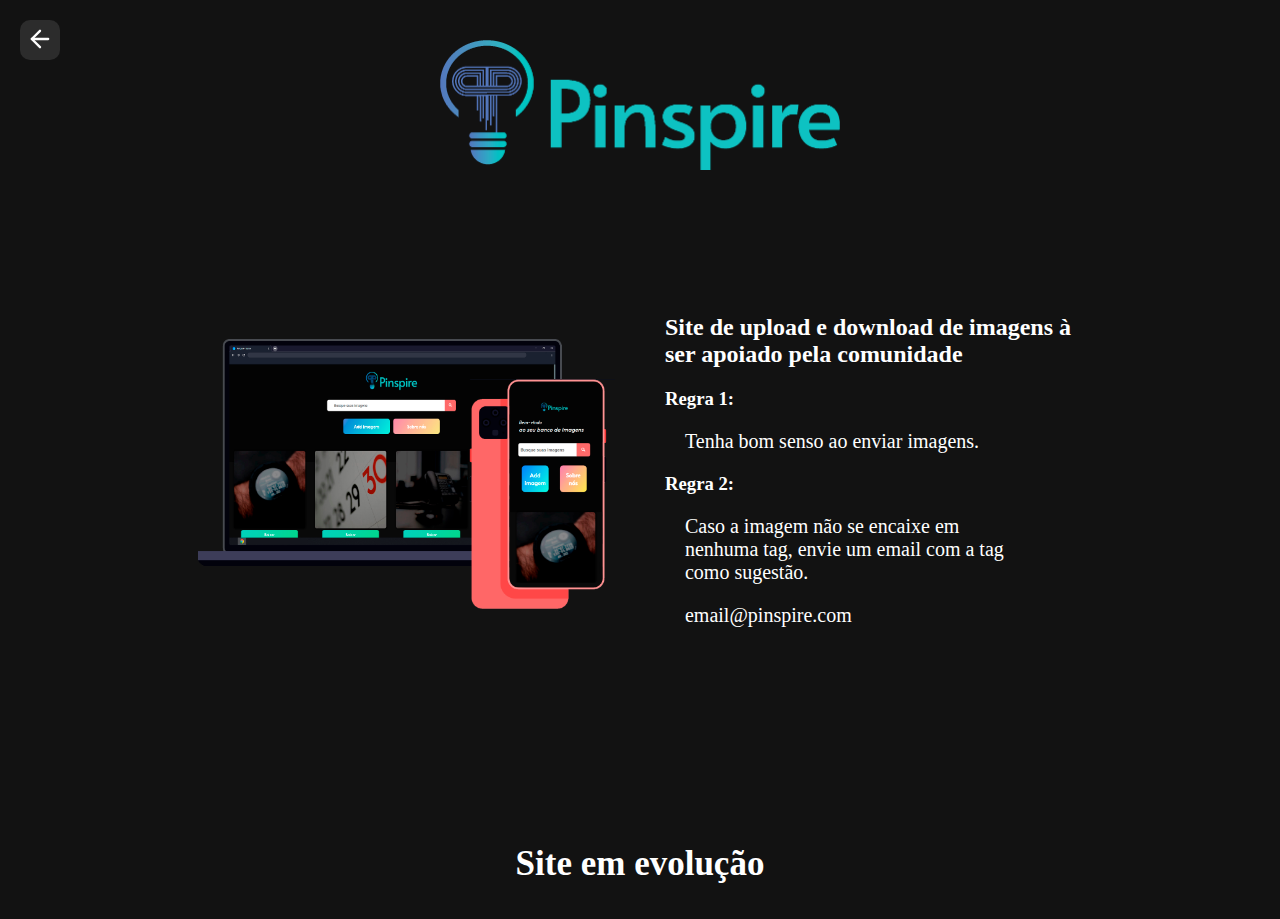
<file: Pages/about.html>
<!DOCTYPE html>
<html lang="pt-br">
<head>
    <meta charset="UTF-8">
    <meta name="viewport" content="width=device-width, initial-scale=1.0">
    <link rel="stylesheet" href="../assets/styles/global.css">
    <link rel="stylesheet" href="../assets/styles/interface.css">
    <link rel="stylesheet" href="../assets/styles/addImage.css">
    <link rel="stylesheet" href="../assets/styles/about.css">

    <link rel="shortcut icon" href="../assets/images/favicon.png" >


    <title>Sobre</title>
</head>
<body>
    <header>
        <a href="../index.html">
            <button class="back-home">
                <img src="../assets/images/arrow-left.svg" alt="voltar">
            </button>
        </a>
        <img src="../assets/images/logo-right.png" alt="Logo">
    </header>

    <div class="texts">
        <img src="../assets/images/plataformas.png" alt="celular" class="plataformas">
        <div>
            <h2>Site de upload e download de imagens à ser apoiado pela comunidade</h2>

            <h3>Regra 1:</h3>
            <p>Tenha bom senso ao enviar imagens.</p>
            
            <h3>Regra 2:</h3>
            <p>Caso a imagem não se encaixe em nenhuma tag, envie um email com a tag como sugestão.</p>
            <p>email@pinspire.com</p>
        </div>
    </div>
    <div class="downWaring">
        <h3>Site em evolução</h3>
    </div>
    
</body>
</html>
</file>
<file: assets/styles/global.css>
body {
    background: #424242;
    background-size: cover;
    background-position-x: -100px;
}
#loading{
    position: fixed;
    z-index: 999999;
    width: 100%;
    height: 100%;
    padding: 0;
    margin: 0;
    left:0;top:0;right: 0;bottom:0;
    background: #131313;
    display: flex;
    justify-content: center;
    align-items: center;
    opacity: 1;
    transition-duration: 1s;
}
#loading div{
    display: flex;
    justify-content: center;
    align-items: center;
    flex-direction: column;
    width: 15vh;
    height: auto;
    background: transparent;
    border-radius: 100%;
}
#loading div span{
    color: #fff;
    font-family: alata;
    font-size: 2.5vh;
}
@keyframes loader{
    0%{ transform: rotate(0deg) }
    100%{ transform: rotate(360deg) }
}
.invert{
    filter: hue-rotate(5deg) invert(0.853);
    width: 100%;
}
/* personalizar a barra em geral, aqui estou definindo 10px de largura para a barra vertical
e 10px de altura para a barra horizontal */
::-webkit-scrollbar {
    width:10px;
    height: 10px;
}
    
/* aqui é para personalizar o fundo da barra, neste caso estou colocando um fundo cinza escuro*/
::-webkit-scrollbar-track {
    background:#333;
}
     
    /* aqui é a alça da barra, que demonstra a altura que você está na página
    estou colocando uma cor azul clara nela*/
::-webkit-scrollbar-thumb {
    background: #737d83;
}
header {
    margin: auto;
    align-items: center;
    text-align: center;
    color: black;
    margin-top: 40px;
}
header img {
    width: 120px;
}
h1 {
    color: white;
    font-family: Montserrat;
    font-weight: 600;
    /*font-style: italic;*/
    font-size: 20px;
}
ul {
    padding-inline-start: 0;
    display: inline-flex;
    margin: 0;
}
li {
    list-style-type: none;
}
a {
    text-decoration: none;
    color: black;
}
button{
    cursor: pointer;
}
button:focus{
    outline: thin dotted;
    outline: 0px auto -webkit-focus-ring-color;
    outline-offset: 0px;
    
}
button:focus {
    outline: thin dotted;
    outline: 0px auto -webkit-focus-ring-color;
    outline-offset: 0px;
}


input::-webkit-outer-spin-button, input::-webkit-inner-spin-button {
    /* display: none; <- Crashes Chrome on hover */
    -webkit-appearance: none;
    margin: 0;
    /* <-- Apparently some margin are still there even though it's hidden */
}
input[type=number] {
    -moz-appearance: textfield;
}
input::-webkit-calendar-picker-indicator {
    display: none;
}
input[type="date"]::-webkit-input-placeholder {
    visibility: hidden !important;
}
div#page {
    align-items: center;
    text-align: center;
    margin: auto;
    margin-top: 40px;
}
input[type=number]::-webkit-inner-spin-button {
    -webkit-appearance: none;
}
input[type=number] {
    -moz-appearance: textfield;
    appearance: textfield;
}
input:focus{
    
    outline: 0px ;
    
}

@media(min-width:1100px){
    header img {
        width: 300px;
    }
    body{
        background-size: 120%;
        background-position-y:-200px;
        background-position-x: -100px;
    }
    
    h1{
        font-size: 70px;
    }
}
footer{
    margin-top: -50px;
}
</file>
<file: assets/styles/interface.css>
div.page {
    position: relative;
    margin: auto;
    align-items: center;
    text-align: center;
    padding: 0px;
    margin-top: 30px;
    animation: menuAnimation 450ms linear 1;
}

@keyframes menuAnimation {
    0% {
        left: -1000px;
    }
    100% {
        left: 0;
    }
}
div.landings {
    align-items: center;
    text-align: center;
    margin: auto;
}
p.landing1, 
p.landing2 {
    color: white;
    font-family: 'Alata';
    font-size: 20px;
    font-style: italic;
    display: flex;
    margin-left: 20px;
    text-align: left;
    width: 270px;
}
p.landing2 {
    font-size: 25px;
       
    margin-top: -20px;
    width: 300px;
}

form.search{
    margin: auto;
    align-items: center;
    text-align: center;
    margin-top: 20px;
    display: inline-flex;
    width: 90%;
}
input.search {
    width: 80%;
    height: 40px;

    border-radius: 10px 0 0 10px;
    border: none;
    
    text-align: left;
    padding: 10px;
    
    background-color: white;
    
    /*Font config*/
    font-family: 'Roboto';
    font-weight: 700;
    font-size: 20px;

    /*---*/
    transition: 400ms;
}
input.search:focus {

    background-color: rgb(209, 209, 209);

}
button.search{
    background-color: #e46969;
    border: none;
    border-radius: 0 10px 10px 0;
    width: 20%;
    height: 60px;
    transition: 400ms;
    cursor: pointer;
}
button.search:focus{
    background-color: #d64f4f;
    border-width: 2px 2px 2px 0;
    border-style: solid;
    border-color: #55555525;
}

button.search img{
    width: 20px;
    filter: brightness(100);
}
div.page ul {
    width: 90%;
    
    align-items: center;
    text-align: center;
    margin: auto;
    margin-top: 40px;

    display: grid;
    grid-template-columns: 1fr 1fr;
    gap: 20px;
    grid-template-areas: none;
       
}

button#trending {
    background: linear-gradient(125deg, #5f7ff3 0%, #17ffe1 100%);
}
button#explore {
    
    background: linear-gradient(125deg, #e247ce -50%, #f8f35b 110%);
}
div.page ul button {
    width: 120px;
    height: 120px;
    
    margin: auto;
    margin-bottom: 30px;
    padding: 10px;
    
    background-size: 500px;
    
    /*border config*/
    border-radius: 15px;
    border-style: none;

    /*Font config*/
    font-family: 'Alata', sans-serif;
    font-weight: 700;
    color: white;
    font-size: 25px;

    /*--*/
    transition: 500ms;
}

div.feed{
    position: absolute;
    background-position-y: 0;
    
    margin-left: -10px;
    margin-top: 60px;

    align-items: center;
    text-align: center;
    width: 105%;
    height: 80%;
    background:  none;

      
}
div.feed div{
    margin-bottom: 40px;
}
div.feed img{
    width: 90%;

    /*Border config*/
    border-radius: 10px;

    /*Shadow config*/
    box-shadow: 2px 0px 5px 5px rgba(0, 0, 0, 0.137);

    animation: imageAnimation 2s linear 1;
}

div.feed img.primeira {
    /* margin-top: -60px; */
}
div.feed button.download {
    background: linear-gradient(317deg, rgba(91, 228, 111, 1) 0%, rgba(40, 223, 196, 1) 100%);

    /*Font config*/
    color: white;
    font-family: 'Alata';
    font-size: 20px;

    border: none;
    border-radius: 10px;
    height: 50px;
    width: 70%;
    filter: grayscale(40%);

    margin-top: 5px;
    transition: 400ms;
}
div.feed button.download:hover{
    border-style: solid;
    border-width: 3px;
    border-color: rgb(214, 214, 214);
}
div.feed div div.tags{
    display: inline-flex;
    margin-bottom: 0;
}
div.feed div div.tags p{
    
    background-color: rgb(56, 56, 56);
    padding: 2px 10px 5px 10px;
    border-radius: 10px;
    
    /*Font config*/
    color: white;
    font-family: 'Alata';
    font-size: 14px;
}
div.feed div div.tags p+p{
    margin-left: 15px;
}

hr.feed-separator{
    border-color: rgb(112, 112, 112);
    border-style: solid;
    border-width: 0.5px;
    
    width: 50%;
}
/*TABLET*/
@media(min-width:768px){
    div.page ul button{
        height: 90%;
        width: 70%;
    }
    div.feed {
        display: grid;
        grid-template-columns: 1fr 1fr;
        background:  none;

    }
   
    div.feed div img{
        width: 350px;
        height: 350px;

        object-fit: cover;

    }

}


/*COMPUTADOR*/

@media(min-width:1100px){
    body{
        background-color: #202020;
    }

    div.landings{
        visibility: hidden;
        height: 0;    
    }
    div.page{
        animation: menuAnimation2 1.5s linear 1;
    }

    /*MINI MENU*/
    div.page ul {
        width: 30%;
    }
    div.page ul button{
        height: 100%;
        width: 100%;

        filter: grayscale(30%);

        transition: 400ms;
    }
    div.page ul button:hover {
        height: 95%;
        width: 95%;
        filter: grayscale(60%);
    } 

    /*FEED*/
    div.feed{
        /* background-color:  #181818; */
        background: none;

        display: grid;
        grid-template-columns: 1fr 1fr 1fr 1fr;
        width: 100%;
        margin: 0;
        margin-top: 150px;
        animation: feedAnimation 2s linear 1;

        
    }

    div.feed div{
        
        margin-bottom: 130px;
        
    }   
    div.feed div img{
        width: 420px;
        height: 420px;
        object-fit: cover;

        margin-top: 0;
        
        margin-top: -60px;
        animation: imageAnimation 3500ms linear 1;
        
    }

    div.feed button.download:hover {

        filter: grayscale(70%);

    }
    form.search{
        width: 40%;
        
        
        display: inline-flex;
        flex-wrap: center;
        
        background-position-y: relative;
        
    }
    input.search {
        width: 100%;
        padding-left: 40px;
    }
    button.search{
        width: 10%;
        
    }
    button.search:hover{
        background-color: rgb(202, 143, 143);
    }
    div.back-feed {
        width: 100%;
        height: 500px;

        background-color: #121212;

        position: absolute;

        overflow: hidden;

        z-index:-9999999;
        top: 0px;
    }
}
</file>
<file: assets/styles/addImage.css>
div.add-image {
    display: none;
    opacity: 0;
    transition-duration: 0.45s;
}
div.add-imageNew {
    display: block;
    backdrop-filter: blur(10px) brightness(0.4);
    position: fixed;
    top: 0;
    z-index: 9999;
    width: 100%;
    height: 100%;
    display: block;
    flex-direction: column;
    padding: 0;
    opacity: 1;
    left: 0px;
    transition-duration: 0.45s;
}
div.add-image form  {
    margin: auto;
    margin-top: 100px;

    display: flex;
    flex-direction: column;

    text-align: center;
    background-color: #2e2e2e;
    width: 40vw;
    height: 52vh;
    border-radius: 10px;
    padding: 60px 0px 40px 0px;

    justify-content: space-between;

    align-items: center;
}
div.add-image form .form-body {
    display: flex;
    flex-direction: column;
    text-align: center;
    justify-content: center;
    align-items: center;

    width: 100%;
}
div.add-image form .form-body .image-place {
    margin-top: 80px;
}
div.add-image div.tags-add {
    display: flex;
    flex-direction: column;
    text-align: center;
    justify-content: center;
    align-items: center;

    width: 60%;

}
div.add-image form span {
    font-family: alata;
    color: white;
    font-size: 20px;
}
div.add-image form textarea {
    width: 100%;
    max-width: 100%;
    min-width: 100%;

    height: 70px;
    max-height: 160px;
    min-height: 70px;

    border-radius: 7px;
    padding: 10px;

    font-family: roboto;
    font-size: 15px;
    font-weight: 600;

}
div.add-image form input#select-file{
    display: none;
}

div.add-image form .image-place {
    display: flex;
    flex-direction: column;
    text-align: center;
    justify-content: center;
    align-items: center;

    width: 80%;
}

div.add-image form label.select-image {
    
    width: 40%;
    height: 70px;
    
    background-color: #ffffff49;

    border: dashed 2px #FFFFFF;
    border-radius: 10px;

    display: flex;

    justify-content: center;
    align-items: center;
    text-align: center;

    cursor: pointer;
    transition: 0.4s;
}
div.add-image form label.select-image:hover {

    width: 45%;
    height: 80px;

    background-color: #63c094;
    border-style: solid;
}
div.add-image form label.select-image img {
    margin: 0;
    height: 30%;
    
    filter: invert(100%);
}
div.add-image form button {
    background: linear-gradient(332deg, #00e4ff 0%, #00c2ff 24%, #0056ff 100%);
    filter: grayscale(40%);

    width: 40%;
    height: 60px;
    border-style: none;
    border-radius: 7px;

    color: white;
    font-family: roboto;
    font-size: 20px;  
    font-weight: 600;

    transition: 0.4s;
}
div.add-image form button:hover {

    width: 45%;
    height: 70px;

}
</file>
<file: assets/styles/about.css>
body {
    background-color: #121212;
}
.back-home {
    background-color: #2c2c2c;

    width: 40px;
    height: 40px;

    position: absolute;
    left: 20px;
    top: 20px;

    border-radius: 10px;
    border-style: none;


    transition: background 0.4s;
}
.back-home img {
    width: 100%;
    filter: invert();
}
.back-home:hover {
    background-color: #3f3f3f;
}
.texts {
    margin: auto;
    margin-top: 50px;
    
    /*background-color: #181818;*/
    
    width: 80%;
    
    height: 400px;
    
    padding: 50px;
    
    font-family: montserrat;
    color: white;
    
    border-radius: 20px;

}
.plataformas {
    /* position: absolute; */
    width: 100%;
    margin: auto;
    text-align: center;
}
.texts div {
    margin-top: 20px;
}
.texts p {
    font-family: alata;
    font-size: 20px;

    margin-left: 20px;
    width: 100%;
}
.plataformas {
    /* position: absolute; */
    width: 100%;
    margin: auto;
    text-align: center;
}
.downWaring {
    display: none;
}

@media(min-width:1100px){
    header img {
        width: 400px;
    }
    
    .texts {
        
        width: 70%;

        display: grid;
        grid-template-columns: 1fr 1fr;
        gap: 50px;
        
    }

    .texts p {

        width: 80%;
    }
    .downWaring {
        display: block;
        margin: auto;
        text-align: center;

        margin-top: 120px;
    }
    .downWaring h3{
        color: white;
        font-size: 35px;

        font-family: montserrat;
    }
}
</file>
